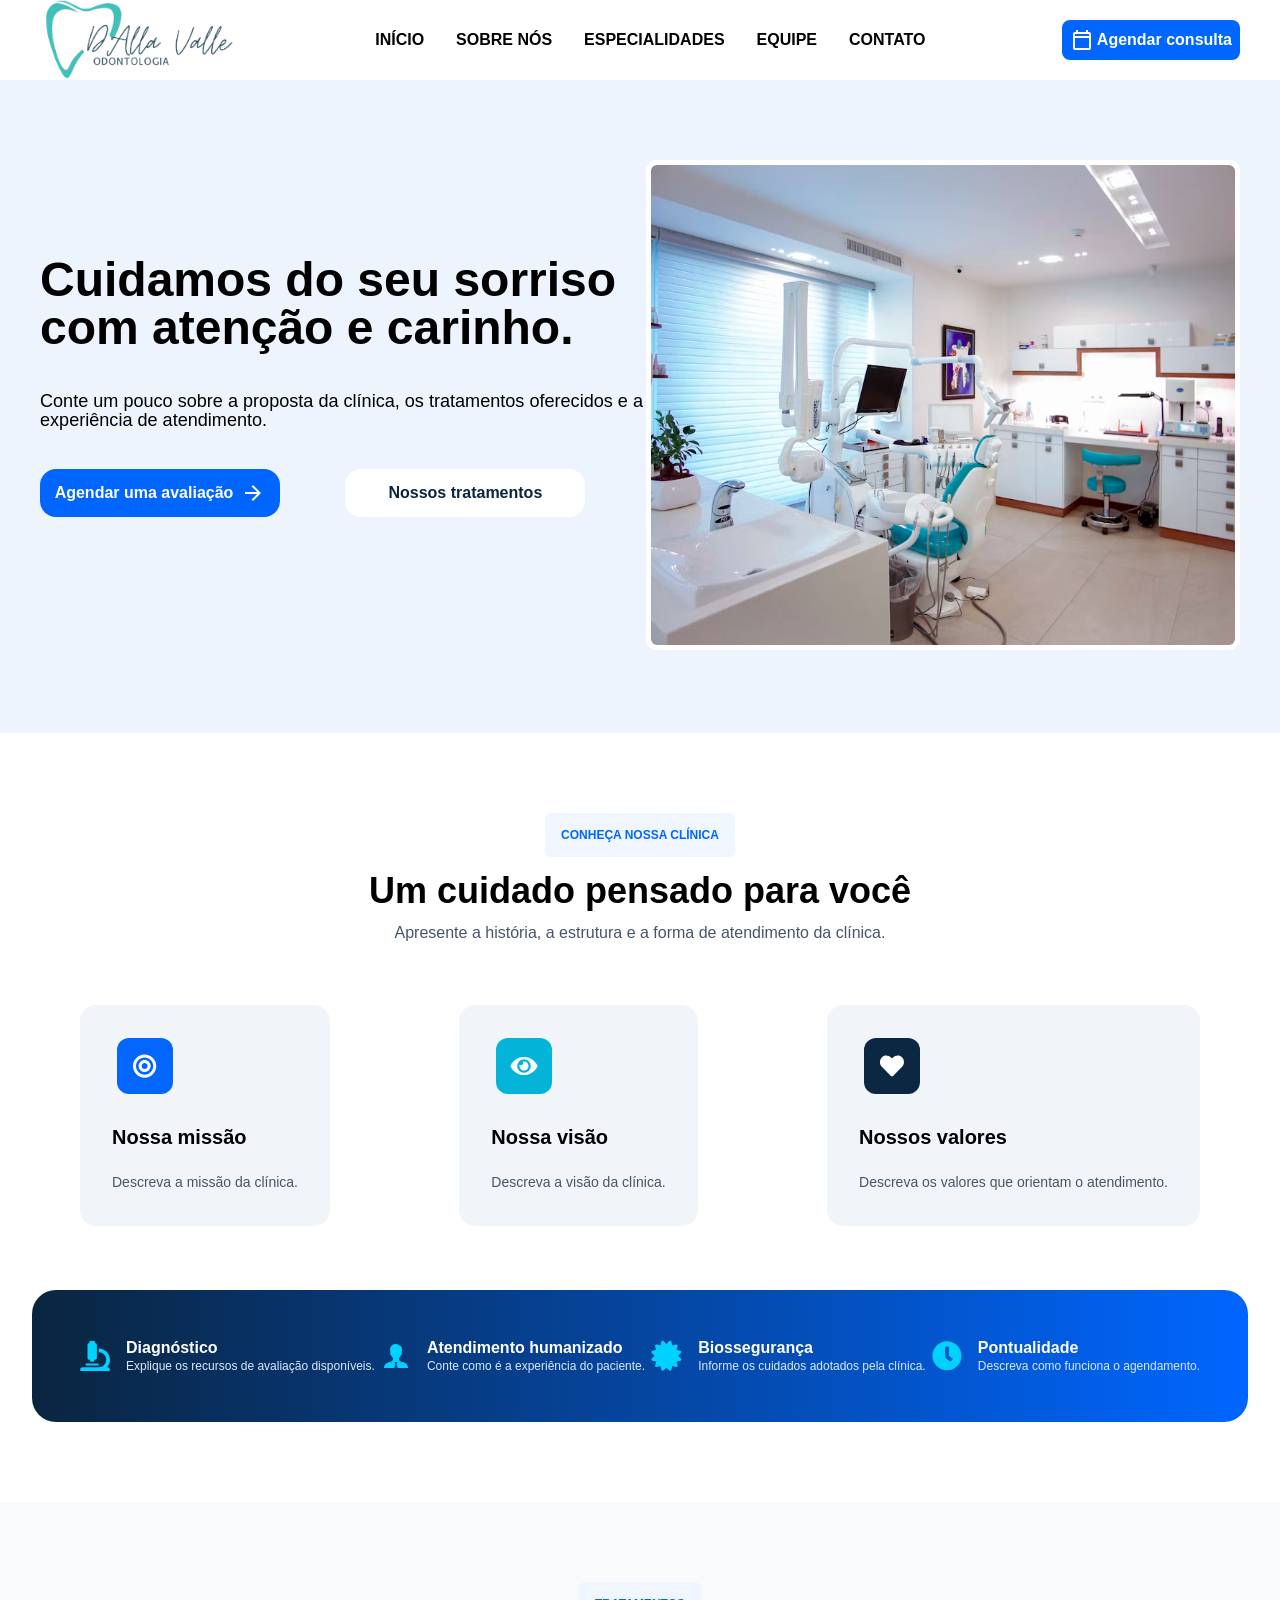
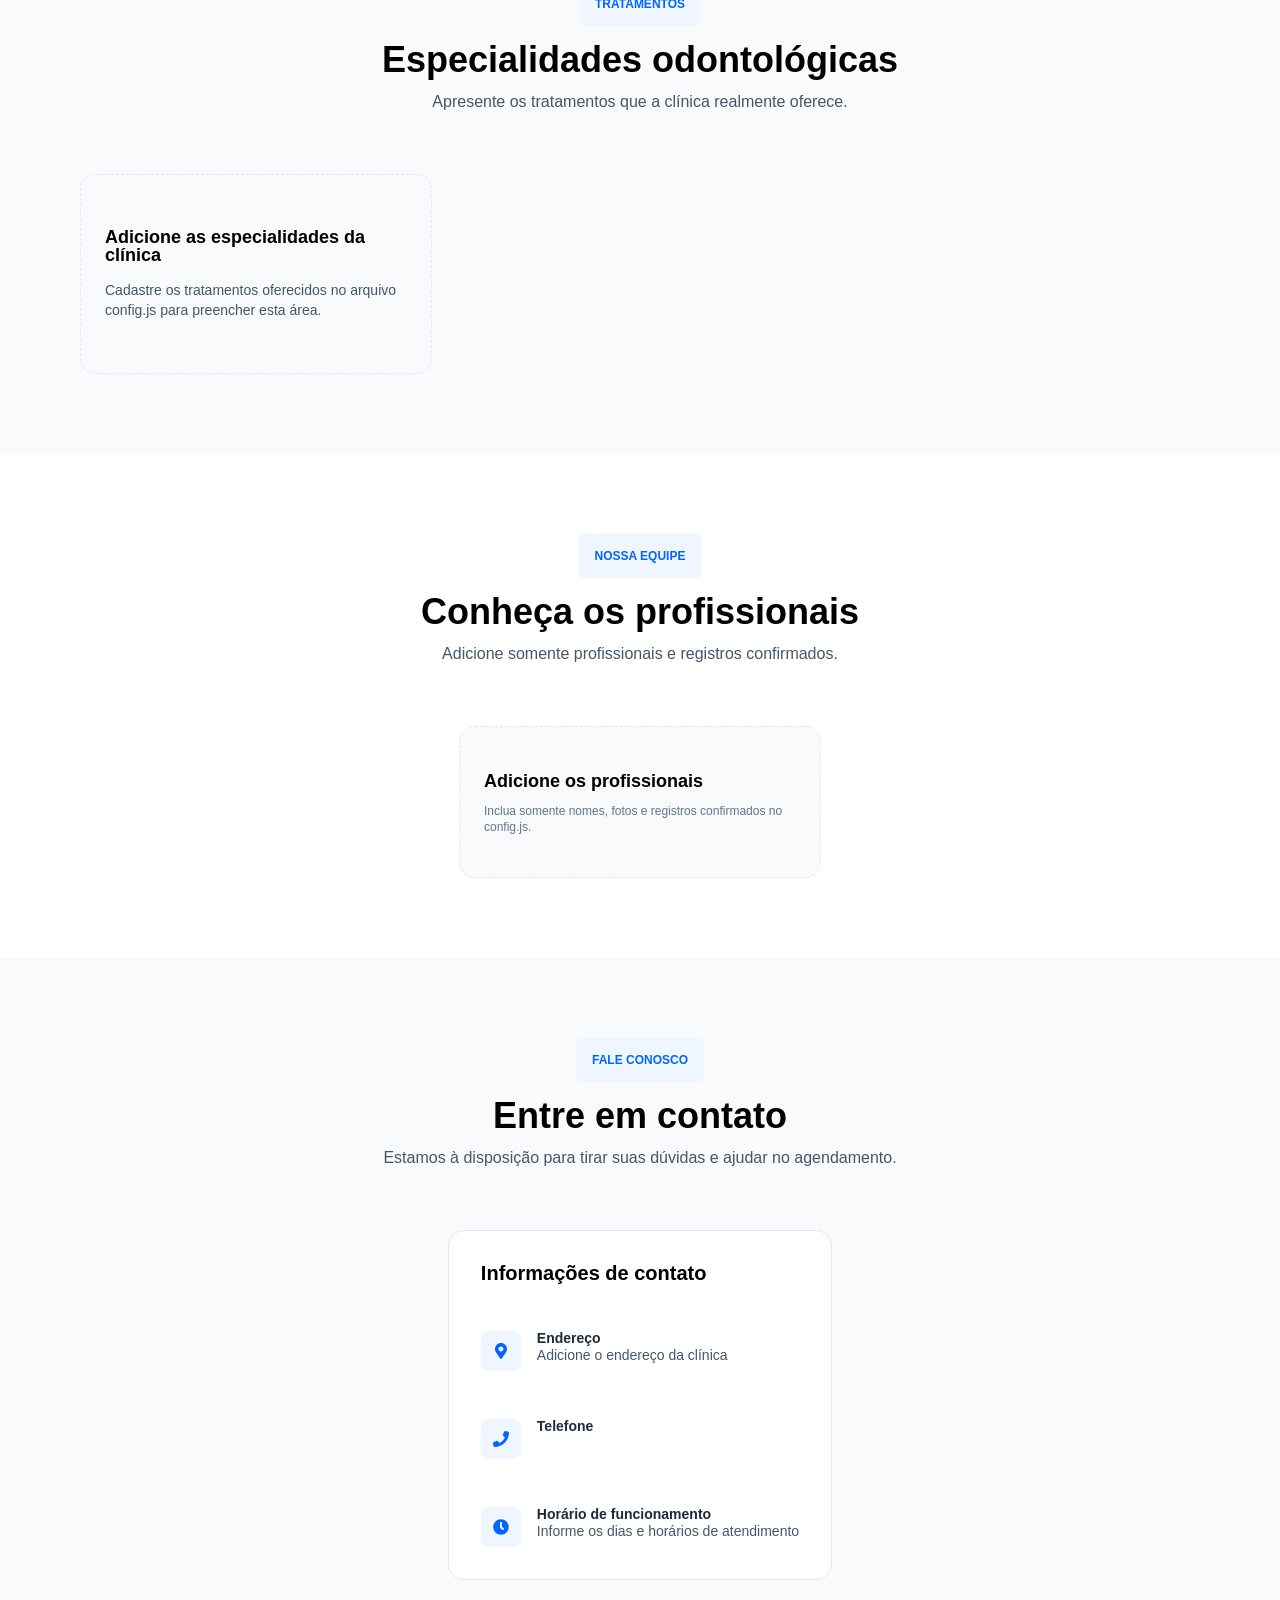
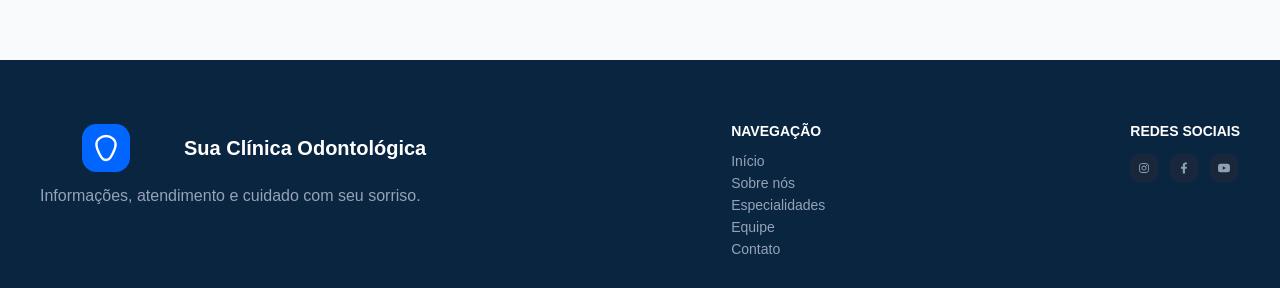
<file: index.html>
<!DOCTYPE html>
<html lang="pt-br">
<head>
    <meta charset="UTF-8">
    <meta name="viewport" content="width=device-width, initial-scale=1.0">
    <link rel="stylesheet" href="css/reset.css">
    <link rel="stylesheet" href="css/style.css">
    <title>Carregando...</title>
</head>
<body>
    <header>
        <div class="containerHeader">
            <div class="logo">
                <a href="#inicio"><img id="logoHeader" src="img/logo.png" alt="logo"></a>
            </div>
            <button class="menuHamburguer" id="menuHamburguer" type="button" aria-label="Abrir menu" aria-expanded="false" aria-controls="menuPrincipal">
                <span></span>
                <span></span>
                <span></span>
            </button>
            <nav id="menuPrincipal">
                <a href="#inicio" data-nav="inicio">início</a>
                <a href="#sobre" data-nav="sobre">sobre nós</a>
                <a href="#especialidades" data-nav="especialidades">especialidades</a>
                <a href="#equipe" data-nav="equipe">equipe</a>
                <a href="#contato" data-nav="contato">contato</a>
            </nav>
            <div class="botaocta">
                <a id="ctaHeader" href="#">
                    <svg xmlns="http://www.w3.org/2000/svg" height="24px" viewBox="0 -960 960 960" width="24px" fill="currentColor"><path d="M200-80q-33 0-56.5-23.5T120-160v-560q0-33 23.5-56.5T200-800h40v-80h80v80h320v-80h80v80h40q33 0 56.5 23.5T840-720v560q0 33-23.5 56.5T760-80H200Zm0-80h560v-400H200v400Zm0-480h560v-80H200v80Zm0 0v-80 80Z"/></svg>
                    <span id="ctaHeaderTexto">Agendar consulta</span>
                </a>
            </div>
        </div>
    </header>

    <main>
        <section class="inicio" id="inicio">
            <div class="containerInicio">
                <div class="containerText">
                    <h1 id="heroTitulo"></h1>
                    <h2 id="heroDescricao"></h2>
                    <div class="buttons">
                        <a href="#" id="button1">
                            <span id="button1Texto">Agendar uma avaliação</span>
                            <svg xmlns="http://www.w3.org/2000/svg" height="24px" viewBox="0 -960 960 960" width="24px" fill="currentColor"><path d="M647-440H160v-80h487L423-744l57-56 320 320-320 320-57-56 224-224Z"/></svg>
                        </a>
                        <a href="#especialidades" id="button2">Nossos tratamentos</a>
                    </div>
                    <div class="stats" id="statsContainer"></div>
                </div>
                <div id="imgInicio">
                    <img id="heroImagem" src="img/Dentista sorrindo e atendendo paciente.svg" alt="Clínica">
                </div>
            </div>
        </section>

        <section class="sobre" id="sobre">
            <div class="containerSobre">
                <div class="tituloSobre">
                    <p class="sectionTag" id="sobreEtiqueta"></p>
                    <h2 id="sobreTitulo"></h2>
                    <p id="sobreDescricao" style="font-size: 1rem; color: #475569; text-align: center; font-weight: 400;"></p>
                </div>
                <div class="cartoesSobre" id="sobreCards"></div>
                <div class="beneficiosSobre" id="beneficiosSobre"><div id="beneficiosLista"></div></div>
            </div>
        </section>

        <section class="containerEspecialidades" id="especialidades">
            <div class="containerSobre" style="display: flex; flex-direction: column; gap: 4rem;">
                <div class="tituloEspecialidades">
                    <p class="sectionTag" id="especialidadesEtiqueta"></p>
                    <h2 id="especialidadesTitulo"></h2>
                    <p id="especialidadesDescricao" class="sectionDescription"></p>
                </div>
                <div class="especialidades" id="listaEspecialidades"></div>
            </div>
        </section>

        <section class="equipe" id="equipe">
            <div class="containerEquipe">
                <div class="tituloContainer">
                    <p class="sectionTag" id="equipeEtiqueta"></p>
                    <h2 class="sectionTitle" id="equipeTitulo"></h2>
                    <p class="sectionDescription" id="equipeDescricao"></p>
                </div>
                <div class="containerCartoesEquipe" id="listaEquipe"></div>
            </div>
        </section>

        <section class="contato" id="contato">
            <div class="containerContato">
                <div class="textoContato">
                    <p class="sectionTag" id="contatoEtiqueta"></p>
                    <h2 class="sectionTitle" id="contatoTitulo"></h2>
                    <p class="sectionDescription" id="contatoDescricao"></p>
                </div>
                <div class="containerLocalizacao">
                    <div class="infoLocalizacao">
                        <h3 id="contatoInformacoes"></h3>
                        <div class="cardLocalizacao"><img src="img/localizacao.svg" alt="Localização"><div class="textoLocalizacao"><h4 id="enderecoLabel"></h4><p id="endereco"></p></div></div>
                        <div class="cardLocalizacao"><img src="img/telefone.svg" alt="Telefone"><div class="textoLocalizacao"><h4 id="telefoneLabel"></h4><p id="telefone"></p></div></div>
                        <div class="cardLocalizacao"><img src="img/horario.svg" alt="Horário"><div class="textoLocalizacao"><h4 id="horarioLabel"></h4><p id="horario"></p></div></div>
                    </div>
                    <iframe id="mapa" width="600" height="450" style="border:0;" allowfullscreen="" loading="lazy" referrerpolicy="strict-origin-when-cross-origin"></iframe>
                </div>
            </div>
        </section>
    </main>

    <footer>
        <section id="containerFooter">
            <div class="divFooter divNone">
                <div class="tituloFooter">
                    <img id="logoFooter" src="img/logoFooter.svg" alt="Logo da clínica">
                    <h3 id="footerNome" style="font-size: 1.25rem; font-weight: 800;"></h3>
                </div>
                <p id="footerDescricao" style="color: #94A3B8;"></p>
            </div>
            <div class="divFooter">
                <h4>NAVEGAÇÃO</h4>
                <nav class="navFooter">
                    <a href="#inicio" data-nav="inicio">Início</a><a href="#sobre" data-nav="sobre">Sobre Nós</a><a href="#especialidades" data-nav="especialidades">Especialidades</a><a href="#equipe" data-nav="equipe">Equipe</a><a href="#contato" data-nav="contato">Contato</a>
                </nav>
            </div>
            <div class="divFooter">
                <h4>REDES SOCIAIS</h4>
                <nav class="redesSociaisFooter">
                    <a id="instagram" href="#"><img src="img/instaFooter.svg" alt="Instagram"></a>
                    <a id="facebook" href="#"><img src="img/facebook.svg" alt="Facebook"></a>
                    <a id="youtube" href="#"><img src="img/yt.svg" alt="Youtube"></a>
                </nav>
            </div>
        </section>
    </footer>

    <script src="config.js"></script>
    <script src="script.js"></script>
</body>
</html>
</file>
<file: css/style.css>
/* Cores personalizáveis pelo config.js */
:root {
    --cor-principal: #0066FF;
    --cor-secundaria: #0A2540;
    --cor-destaque: #EEF4FE;
    --cor-fundo-botao: #F0F6FF;
}
[hidden] { display: none !important; }
.sectionTag { font-size: .75rem; color: var(--cor-principal); padding: 1rem; background-color: var(--cor-fundo-botao); border-radius: 6px; font-weight: 700; }
.sectionDescription { font-size: 1rem; color: #475569; text-align: center; font-weight: 400; }
.sectionTitle { font-size: 2.25rem; font-weight: 800; }
#beneficiosLista { display: contents; }

/*fontes*/
@import url('https://fonts.googleapis.com/css2?family=Inter:ital,opsz,wght@0,14..32,100..900;1,14..32,100..900&display=swap');

header{
    font-family: "Inter", sans-serif;
    font-optical-sizing: auto;
    font-weight: 600;
    font-style: normal;
    font-size: 1rem;
    display: flex;
    justify-content: center;
    align-items: center;
    gap: 200px;
    width: auto;
    height: 80px;
    background-color: #fff;
}
header .containerHeader{
    width: 100%;
    max-width: 1200px;
    display: flex;
    align-items: center;
    justify-content: space-between;
}
header .logo img{
    height: 80px;
    transition: 0.5s;
}
header .logo img:hover{
    transform: scale(1.05);
}
header nav{
    display: flex;
    justify-content: center;
    align-items: center;
    gap: 2rem;
}
header nav a{
    text-decoration: none;
    color: black;
    font-size: 1rem;
    text-transform: uppercase;
    transition: 0.5s;
}
header nav a:hover{
    transform: scale(1.1);
    color: var(--cor-principal);
}

header .botaocta a{
    display: flex;
    justify-content: center;
    align-items: center;
    gap: 0.2rem;
    color: black;
    text-decoration: none;
    background-color: var(--cor-principal);
    padding: 0.5rem;
    border-radius: 0.5rem;
    color: white;
    transition: 0.3s;
}
header .botaocta a:hover{
    transform: scale(1.05);
    color: #000;
}

main .inicio{
    padding: 5rem 0px;
    font-family: "Inter", sans-serif;
    font-optical-sizing: auto;
    font-style: normal;
    background-color: var(--cor-destaque);
    display: flex;
    justify-content: center;
    align-items: center;
}

.containerInicio{
    width: 100%;
    max-width: 1200px;
    display: flex;
    justify-content: space-between;
    align-items: center;
}
.containerInicio .containerText{
    display: flex;
    flex-direction: column;
    justify-content: center;
    align-items: flex-start;
    gap: 2.5rem;
}
.containerInicio .containerText h1{
    font-size: 3rem;
    font-weight: 900;
}
.containerInicio .containerText h2{
    font-size: 1.13rem;
    font-weight: 400;
}
main .inicio .buttons{
    width: 90%;
    display: flex;
    justify-content: space-between;
    align-items: center;
}
main .inicio .buttons a{
    display: flex;
    align-items: center;
    width: 15rem;
    height: 3rem;
    text-decoration: none;
    font-weight: 700;
    transition: 0.3s;
}
main .inicio .buttons #button1{
    background-color: var(--cor-principal);
    color: #fff;
    border-radius: 1rem;
    display: flex;
    justify-content: center;
    gap: 0.5rem;
}
main .inicio .buttons #button1:hover{
    background-color: #00317a;
    color: #fff;
    transform: scale(1.05);
}
main .inicio .buttons #button2{
    background-color: #FFFFFF;
    color: var(--cor-secundaria);
    border-radius: 1rem;
    display: flex;
    justify-content: center;
}
main .inicio .buttons #button2:hover{
    background-color: #8d8d8d;
    color: var(--cor-secundaria);
    transform: scale(1.05);
}

main .inicio .stats{
    display: flex;
    justify-content: flex-start;
    align-items: center;
    gap: 2rem;
}
main .inicio .stats h3{
    font-size: 2rem;
    font-weight: 800;
}
main .inicio .stats p{
    font-size: 0.75rem;
    font-weight: 500;
}


main .inicio #imgInicio img{
    border-radius: 0.7rem;
    border: 5px solid #ffffff;
}


main .sobre{
    display: flex;
    flex-direction: column;
    justify-content: center;
    align-items: center;
    background-color: #fff;
    padding: 5rem;
    font-family: "Inter", sans-serif;
    font-optical-sizing: auto;
    font-style: normal;
}
main .sobre .containerSobre{
    width: 100%;
    max-width: 1200px;
    display: flex;
    flex-direction: column;
    justify-content: space-between;
    align-items: center;
    gap: 4rem;
}
main .sobre .containerSobre .tituloSobre{
    display: flex;
    justify-content: space-between;
    gap: 1rem;
    align-items: center;
    flex-direction: column;
}
main .sobre .containerSobre .tituloSobre h2{
    text-align: center;
    font-weight: 800;
    font-size: 2.25rem;
}
main .sobre .containerSobre .cartoesSobre{
    width: 100%;
    display: flex;
    justify-content: space-between;
    align-items: center;
}
main .sobre .containerSobre .cartoesSobre .cartao{
    display: flex;
    flex-direction: column;
    justify-content: space-between;
    align-items: flex-start;
    gap: 1.5rem;
    padding: 2rem;
    background-color: #F1F5F9;
    border-radius: 1rem;
}
main .sobre .containerSobre .cartoesSobre .cartao h3{
    font-size: 1.25rem;
    font-weight: 700;
}
main .sobre .containerSobre .cartoesSobre .cartao p{
    font-size: 0.875rem;
    color: #475569;
    line-height: 1.63;
}

main .sobre .containerSobre .beneficiosSobre{
    display: flex;
    justify-content: space-between;
    width: 100%;
    align-items: center;
    background: var(--cor-secundaria);
    padding: 3rem;
    border-radius: 1.5rem;
    background: linear-gradient(90deg,rgba(10, 37, 64, 1) 0%, rgba(0, 102, 255, 1) 100%);
}
main .sobre .containerSobre .beneficiosSobre .beneficio{
    display: flex;
    justify-content: center;
    align-items: center;
    gap: 1rem;
}
main .sobre .containerSobre .beneficiosSobre .beneficio .textoBeneficio{
    display: flex;
    flex-direction: column;
    gap: 0.25rem
}
main .sobre .containerSobre .beneficiosSobre .beneficio .textoBeneficio h2{
    color: #fff;
    font-size: 1rem;
    font-weight: 700;
}
main .sobre .containerSobre .beneficiosSobre .beneficio .textoBeneficio p{
    color: #DBEAFE;
    font-size: 0.75rem;
}

main .containerEspecialidades{
    display: flex;
    justify-content: center;
    align-items: center;
    font-family: "Inter", sans-serif;
    font-optical-sizing: auto;
    font-style: normal;
    background-color: #F8FAFC;
    padding: 5rem;
}

.containerEspecialidades .containerSobre .tituloEspecialidades{
    display: flex;
    flex-direction: column;
    justify-content: center;
    align-items: center;
    gap: 1rem;
}
.containerEspecialidades .containerSobre .tituloEspecialidades h2{
    font-size: 2.25rem;
    font-weight: 800;
}

.containerEspecialidades .containerSobre .especialidades{
    display: grid;
    gap: 2rem;
    grid-template-columns: repeat(3, 1fr)
}
.containerEspecialidades .containerSobre .especialidades .cartaoEspecialidades{
    display: flex;
    flex-direction: column;
    justify-content: space-between;
    align-items: flex-start;
    gap: 1rem;
    padding: 1.5rem;
    background-color: #FFFFFF;
    border-radius: 1rem;
    border: solid 1px #E2E8F0;
}
.containerEspecialidades .containerSobre .especialidades .cartaoEspecialidades h3{
    font-size: 1.125rem;
    font-weight: 700;
}
.containerEspecialidades .containerSobre .especialidades .cartaoEspecialidades p{
    font-size: 0.875rem;
    color: #475569;
    font-weight: 400;
    line-height: 1.43;
}
.containerEspecialidades .containerSobre .especialidades .cartaoEspecialidades a{
    width: 100%;
    display: flex;
    align-items: center;
    justify-content: center;
    background-color: var(--cor-fundo-botao);
    border-radius: 0.5rem;
    color: var(--cor-principal);
    text-decoration: none;
    padding: 10px 0px;
    font-size: 0.875rem;
    font-weight: 600;
}
main .equipe, main .contato{
    display: flex;
    flex-direction: column;
    justify-content: center;
    align-items: center;
    background-color: #fff;
    padding: 5rem;
    font-family: "Inter", sans-serif;
    font-optical-sizing: auto;
    font-style: normal;
}
main .equipe .containerEquipe, main .contato .containerContato{
    display: flex;
    flex-direction: column;
    gap: 4rem;
}
main .equipe .containerEquipe .tituloContainer{
    display: flex;
    flex-direction: column;
    justify-content: center;
    align-items: center;
    gap: 1rem
}
main .equipe .containerEquipe .containerCartoesEquipe{
    display: flex;
    justify-content: center;
    gap: 2rem;
}
main .equipe .containerEquipe .containerCartoesEquipe .cartaoEquipe{
    display: flex;
    flex-direction: column;
    background-color: #F8FAFC;
    border: 1px solid  #E2E8F0;
    border-radius: 1rem;
}
main .equipe .containerEquipe .containerCartoesEquipe .cartaoEquipe img{
    border-radius: 1rem 1rem 0rem 0rem;
}
main .equipe .containerEquipe .containerCartoesEquipe .cartaoEquipe .espacoEquipe{
    display: flex;
    flex-direction: column;
    align-items: flex-start;
    gap: 0.5rem;
    padding: 1.5rem;
}
main .equipe .containerEquipe .containerCartoesEquipe .cartaoEquipe .espacoEquipe h3{
    font-size: 1.125rem;
    font-weight: 700;
    line-height: 1.55;
}
main .equipe .containerEquipe .containerCartoesEquipe .cartaoEquipe .espacoEquipe .cro{
    font-size: 0.75rem;
    font-weight: 600;
    color: var(--cor-principal);
    line-height: 1.333;
}
main .equipe .containerEquipe .containerCartoesEquipe .cartaoEquipe .especialidadeEquipe{
    color: #64748B;
    font-size: 0.75rem;
    line-height: 1.333;
}
main .equipe .containerEquipe .containerCartoesEquipe .cartaoEquipe .linksEquipe{
    display: flex;
    justify-content: center;
    align-items: center;
    gap: 0.5rem;
}
main .equipe .containerEquipe .containerCartoesEquipe .cartaoEquipe .linksEquipe a{
    display: flex;
    justify-content: center;
    align-items: center;
    background-color: #FFFFFF;
    border: solid 1px #E2E8F0;
    height: 2rem;
    width: 2rem;
    border-radius: 50%;
    transition: 0.2s;
}
main .equipe .containerEquipe .containerCartoesEquipe .cartaoEquipe .linksEquipe a:hover{
    transform: scale(1.1);
    background-color: rgb(71, 71, 71);
}

main .contato{
    background-color: #F8FAFC;
}
main .contato .containerContato .textoContato{
    display: flex;
    flex-direction: column;
    justify-content: center;
    align-items: center;
    gap: 1rem;
}
main .contato .containerContato .containerLocalizacao{
    display: flex;
    justify-content: center;
    align-items: stretch;
    gap: 2rem;
}
main .contato .containerContato .containerLocalizacao .infoLocalizacao{
    display: flex;
    flex-direction: column;
    justify-content: center;
    gap: 3rem;
    background-color: #fff;
    padding: 2rem;
    border-radius: 1rem;
    border: solid 1px #E2E8F0;
}
main .contato .containerContato .containerLocalizacao .infoLocalizacao h3{
    font-size: 1.25rem;
    font-weight: 700;
}
main .contato .containerContato .containerLocalizacao .infoLocalizacao .cardLocalizacao{
    display: flex;
    gap: 1rem;
}
main .contato .containerContato .containerLocalizacao .infoLocalizacao .cardLocalizacao h4{
    color: #1E293B;
    font-size: 0.875rem;
    font-weight: 700;
}
main .contato .containerContato .containerLocalizacao .infoLocalizacao .cardLocalizacao p{
    color: #475569;
    font-size: 0.875rem;
    font-weight: 400;
    line-height: 1.43;
}
main .contato .containerContato .containerLocalizacao iframe{
    border-radius: 1rem;
}

footer{
    background-color: var(--cor-secundaria);
    display: flex;
    justify-content: center;
    align-items: center;
    padding: 4rem 0 2rem;
    color: white;
    font-family: "Inter", sans-serif;
    font-optical-sizing: auto;
    font-style: normal;

}
footer #containerFooter{
    display: flex;
    width: 100%;
    max-width: 1200px;
    justify-content: space-between;
    align-items: flex-start;
}
footer #containerFooter .divFooter{
    display: flex;
    flex-direction: column;
    align-items: flex-start;
    gap: 1rem;
}

footer #containerFooter .divFooter .tituloFooter{
    display: flex;
    align-items: center;
    gap: 0.75rem;
}
.navFooter{
    display: flex;
    flex-direction: column;
    gap: 0.5rem;
}
.navFooter a{
    color: #94A3B8;
    text-decoration: none;
    font-weight: 400;
    font-size: 0.875rem;
}
.divFooter nav a{
    display: inline-block;
    transition: 0.2s;
}
.divFooter nav a:hover{
    transform: scale(1.1);
    color: #494949;
}
.divFooter h4{
    font-size: 0.875rem;
    font-weight: 700;
}



/* ==========================================================================
   MEDIA QUERY PARA DISPOSITIVOS MÓVEIS (TELAS ATÉ 768px)
   ========================================================================== */
/* ... Todo o seu CSS padrão (desktop) continua aqui em cima normalmente ... */

/* ==========================================================================
   MEDIA QUERY PARA DISPOSITIVOS MÓVEIS (TELAS ATÉ 768px)
   ========================================================================== */
@media (max-width: 768px) {

    /* --- RESET DE SEGURANÇA CONTRA MARGEM BRANCA --- */
    html, body {
        overflow-x: hidden; 
        width: 100%;
    }

    main .inicio, 
    main .sobre, 
    main .containerEspecialidades, 
    main .equipe, 
    main .contato,
    .containerLocalizacao {
        padding: 3rem 1rem !important; 
        box-sizing: border-box;
        width: 100% !important;
        max-width: 100% !important;
    }

    br {
        display: none !important;
    }

    /* --- 1. HEADER (Cabeçalho) --- */
    header {
        height: auto;
        padding: 1.5rem 1rem;
        gap: 1.5rem;
        width: 100%;
        box-sizing: border-box;
    }
    header .containerHeader {
        flex-direction: column;
        gap: 1.5rem;
        width: 100%;
    }
    header nav {
        flex-direction: column;
        gap: 1rem;
        width: 100%;
    }
    header nav a {
        font-size: 1.1rem;
    }
    header .botaocta, header .botaocta a {
        width: 100%;
        box-sizing: border-box;
    }

    /* --- 2. SEÇÃO INÍCIO (Hero Section) --- */
    .containerInicio {
        flex-direction: column-reverse; 
        gap: 2.5rem;
        text-align: center;
        width: 100%;
        box-sizing: border-box;
    }
    .containerInicio .containerText {
        align-items: center; 
        gap: 2rem;
        width: 100%;
    }
    .containerInicio .containerText h1 {
        font-size: 2rem; 
        line-height: 1.2;
    }
    .containerInicio .containerText h2 {
        font-size: 1rem;
        line-height: 1.4;
    }
    main .inicio #imgInicio {
        width: 100%;
    }
    main .inicio #imgInicio img {
        width: 100%; 
        max-width: 100%;
        height: auto;
        box-sizing: border-box;
    }

    main .inicio .buttons {
        flex-direction: column;
        gap: 1rem;
        width: 100%;
    }
    main .inicio .buttons a {
        width: 100% !important; 
        box-sizing: border-box;
    }

    main .inicio .stats {
        flex-direction: column;
        gap: 1.5rem;
        width: 100%;
        align-items: center;
    }

    /* --- 3. SEÇÃO SOBRE (Trajetória e Cartões) --- */
    main .sobre .containerSobre {
        gap: 2.5rem;
        width: 100%;
    }
    main .sobre .containerSobre .tituloSobre h2 {
        font-size: 1.75rem;
    }
    main .sobre .containerSobre .cartoesSobre {
        flex-direction: column;
        gap: 1.5rem;
        width: 100%;
    }
    main .sobre .containerSobre .cartoesSobre .cartao {
        width: 100% !important;
        box-sizing: border-box;
    }

    main .sobre .containerSobre .beneficiosSobre {
        flex-direction: column;
        align-items: flex-start; 
        gap: 2rem;
        padding: 2rem 1.5rem;
        width: 100%;
        background: linear-gradient(180deg, rgba(10, 37, 64, 1) 0%, rgba(0, 102, 255, 1) 100%); 
        box-sizing: border-box;
    }
    main .sobre .containerSobre .beneficiosSobre .beneficio {
        width: 100%;
        justify-content: flex-start;
    }

    /* --- 4. ESPECIALIDADES --- */
    .containerEspecialidades .containerSobre .tituloEspecialidades h2 {
        font-size: 1.75rem;
        text-align: center;
    }
    .containerEspecialidades .containerSobre .especialidades {
        grid-template-columns: 1fr; 
        width: 100%;
    }
    .containerEspecialidades .containerSobre .especialidades .cartaoEspecialidades {
        width: 100%;
        box-sizing: border-box;
    }

    /* --- 5. EQUIPE & CORREÇÃO DOS ÍCONES (Ajustado aqui dentro!) --- */
    main .equipe .containerEquipe {
        width: 100%;
        gap: 2.5rem;
    }
    main .equipe .containerEquipe .containerCartoesEquipe {
        flex-direction: column;
        gap: 2rem;
        width: 100%;
    }
    main .equipe .containerEquipe .containerCartoesEquipe .cartaoEquipe {
        width: 100%;
        display: flex;
        flex-direction: column;
        align-items: flex-start;
        text-align: left;
        padding-bottom: 1.5rem; 
    }
    
    /* Apenas a foto do médico fica grande */
    main .equipe .containerEquipe .containerCartoesEquipe .cartaoEquipe > img:first-of-type,
    main .equipe .containerEquipe .containerCartoesEquipe .cartaoEquipe > a:first-of-type img {
        width: 100% !important;
        height: auto !important;
        display: block;
    }

    /* CORREÇÃO DOS LINKS: Cria um círculo perfeito e centraliza o ícone lá dentro */
    main .equipe .containerEquipe .containerCartoesEquipe .cartaoEquipe a {
        display: inline-flex !important;  /* inline-flex ajuda a centralizar elementos filhos */
        justify-content: center !important;
        align-items: center !important;
        width: 40px !important;            /* Força uma largura fixa idêntica à altura */
        height: 40px !important;           /* Força uma altura fixa idêntica à largura */
        border-radius: 50% !important;     /* Garante que o fundo/borda vire um círculo perfeito */
        margin-right: 0.75rem;    
        margin-top: 0.75rem; 
        box-sizing: border-box !important;
        padding: 0 !important;             /* Zera paddings antigos que possam distorcer a bola */
    }

    /* CORREÇÃO DAS IMAGENS: Define o tamanho exato do ícone dentro da bola */
    main .equipe .containerEquipe .containerCartoesEquipe .cartaoEquipe a img {
        width: 20px !important;            /* Ícone ligeiramente menor que a bola (40px) */
        height: 20px !important; 
        object-fit: contain !important;
        display: block !important;
        margin: 0 !important;              /* Remove margens que empurram o ícone para o lado */
    }

    /* --- 6. LOCALIZAÇÃO E MAPA --- */
    .containerLocalizacao {
        display: flex;
        flex-direction: column;
        gap: 2rem;
        width: 100% !important;
        box-sizing: border-box;
    }
    .containerLocalizacao .mapa,
    .containerLocalizacao #mapa,
    .containerLocalizacao .mapa-container {
        width: 100% !important;
        height: 300px; 
        box-sizing: border-box;
    }
    .containerLocalizacao iframe {
        width: 100% !important;
        height: 100% !important;
        max-width: 100%;
        border-radius: 1rem;
    }
        /* --- 7. AJUSTE DO FOOTER (Rodapé) --- */
    footer, .footer, main + footer {
        padding: 3rem 1.5rem !important;
        width: 100% !important;
        box-sizing: border-box;
    }

    /* Força o container principal a virar uma coluna centralizada */
    footer div, footer .container, footer .containerFooter {
        display: flex !important;
        flex-direction: column !important;
        align-items: center !important;
        text-align: center !important;
        gap: 2.5rem !important;
        width: 100% !important;
    }

    /* Ajusta o bloco da Logo e texto descritivo */
    footer .logo, footer div:first-child {
        display: flex;
        flex-direction: column;
        align-items: center;
        gap: 1rem;
    }
    footer p {
        font-size: 0.95rem;
        line-height: 1.5;
        max-width: 100%;
        margin: 0;
    }

    /* Ajusta a lista de links de Navegação */
    footer ul, footer nav, footer .navegacao {
        display: flex !important;
        flex-direction: column !important;
        align-items: center !important;
        gap: 0.75rem !important;
        padding: 0;
        margin: 0;
    }

    /* CONTAINER PAI DAS REDES SOCIAIS */
    footer .redes-sociais, footer .redes, footer div:last-child {
        display: flex !important;
        flex-direction: column !important;
        align-items: center !important;
        gap: 1rem !important;
        width: 100% !important;
    }

    /* LINHA DOS ÍCONES: Força os links a ficarem um ao lado do outro na horizontal */
    footer .redes-sociais div, 
    footer div:last-child div,
    footer .icones {
        display: flex !important;
        flex-direction: row !important; /* Lado a lado */
        justify-content: center !important;
        align-items: center !important;
        gap: 1rem !important;
        width: auto !important;
    }

    .divNone{
        display: none !important;
    }
    /* RECONSTRUÇÃO DOS BOTÕES SOCIAIS: Transforma o link em uma bola perfeita */
    footer a[href*="instagram"], 
    footer a[href*="facebook"], 
    footer a[href*="youtube"],
    footer .redes-sociais a,
    footer div:last-child a {
        display: inline-flex !important;
        justify-content: center !important;
        align-items: center !important;
        width: 44px !important;         /* Tamanho ideal para clicar com o polegar */
        height: 44px !important;        /* Altura igual à largura para garantir o círculo */
        background-color: rgba(255, 255, 255, 0.1) !important; /* Fundo cinza translúcido sutil */
        border-radius: 50% !important;  /* Círculo perfeito */
        padding: 0 !important;
        margin: 0 !important;
        box-sizing: border-box !important;
        text-decoration: none !important;
    }

    /* AJUSTE DO TAMANHO VISUAL DOS ÍCONES LÁ DENTRO */
    footer a[href*="instagram"] img, 
    footer a[href*="facebook"] img, 
    footer a[href*="youtube"] img,
    footer .redes-sociais a img,
    footer div:last-child a img {
        width: 24px !important;         /* Aumentado de 20px para 24px */
        height: 24px !important;        /* Força a proporção correta */
        object-fit: contain !important;
        display: block !important;
        margin: 0 !important;           /* Remove margens antigas que causavam desalinhamento */
    }

} /* <--- Esse fechamento de chave encerra a Media Query */


/* Ajustes dos componentes criados dinamicamente */
#beneficiosLista { display: contents; }
.cartaoEspecialidades img { max-width: 64px; max-height: 64px; object-fit: contain; }
.cartaoEquipe .fotoEquipe { width: 278px; max-width: 100%; object-fit: cover; }
@media (max-width: 768px) {
    #sobreCards, #beneficiosLista { display: flex; flex-direction: column; gap: 1rem; width: 100%; }
    .cartaoEquipe { max-width: 100%; }
    .sectionTitle { text-align: center; }
}


/* Ajustes da revisão 03: elementos de demonstração sem dados cadastrados. */
[hidden] { display: none !important; }
footer .tituloFooter > img {
    width: 132px;
    max-width: 132px;
    height: 48px;
    max-height: 48px;
    object-fit: contain;
    flex: 0 0 auto;
}
.redesSociaisFooter {
    display: flex;
    align-items: center;
    gap: 0.75rem;
}
.redesSociaisFooter img {
    display: block;
    width: 28px;
    height: 28px;
    object-fit: contain;
}
.redesSociaisFooter a[aria-disabled="true"] {
    cursor: default;
    opacity: 0.7;
}
.estadoVazio {
    min-height: 150px;
    justify-content: center !important;
    border-style: dashed !important;
    background: #f8fafc !important;
}
.estadoVazioEquipe {
    min-width: min(100%, 280px);
    max-width: 360px;
    min-height: 150px;
    justify-content: center;
    border-style: dashed !important;
}


/* Menu hamburguer responsivo (Revisão 04) */
.menuHamburguer {
    display: none;
    width: 44px;
    height: 44px;
    padding: 10px;
    border: 0;
    border-radius: 8px;
    background: transparent;
    cursor: pointer;
    align-items: center;
    justify-content: center;
    flex-direction: column;
    gap: 5px;
}
.menuHamburguer span {
    display: block;
    width: 24px;
    height: 2px;
    border-radius: 2px;
    background: var(--cor-secundaria);
    transition: transform .2s ease, opacity .2s ease;
}
.menuHamburguer.ativo span:nth-child(1) { transform: translateY(7px) rotate(45deg); }
.menuHamburguer.ativo span:nth-child(2) { opacity: 0; }
.menuHamburguer.ativo span:nth-child(3) { transform: translateY(-7px) rotate(-45deg); }

@media (max-width: 768px) {
    header {
        position: relative;
        z-index: 1000;
        min-height: 76px;
        height: auto;
        padding: .5rem 1rem;
    }
    header .containerHeader {
        position: relative;
        flex-direction: row;
        flex-wrap: wrap;
        align-items: center;
        justify-content: space-between;
        gap: .5rem;
    }
    header .logo img { height: 64px; max-width: 150px; object-fit: contain; }
    .menuHamburguer { display: flex; order: 3; margin-left: auto; }
    header nav#menuPrincipal {
        display: none;
        position: absolute;
        top: calc(100% + 8px);
        left: 0;
        right: 0;
        z-index: 1001;
        flex-direction: column;
        align-items: stretch;
        gap: 0;
        padding: .5rem;
        background: #fff;
        border: 1px solid #e2e8f0;
        border-radius: 12px;
        box-shadow: 0 12px 28px rgba(15, 23, 42, .14);
    }
    header nav#menuPrincipal.menuAberto { display: flex; }
    header nav#menuPrincipal a {
        display: block;
        padding: .9rem 1rem;
        border-radius: 8px;
        font-size: 1rem;
    }
    header nav#menuPrincipal a:hover {
        transform: none;
        background: var(--cor-destaque);
    }
    header .botaocta {
        order: 2;
        width: auto;
        margin-left: auto;
    }
    header .botaocta a {
        width: auto;
        padding: .65rem .75rem;
        font-size: .85rem;
        white-space: nowrap;
    }
    header .botaocta svg { width: 19px; height: 19px; }
}

@media (max-width: 380px) {
    header .logo img { max-width: 112px; height: 56px; }
    header .botaocta a { font-size: .75rem; padding: .55rem .6rem; }
    header .botaocta svg { display: none; }
}
</file>
